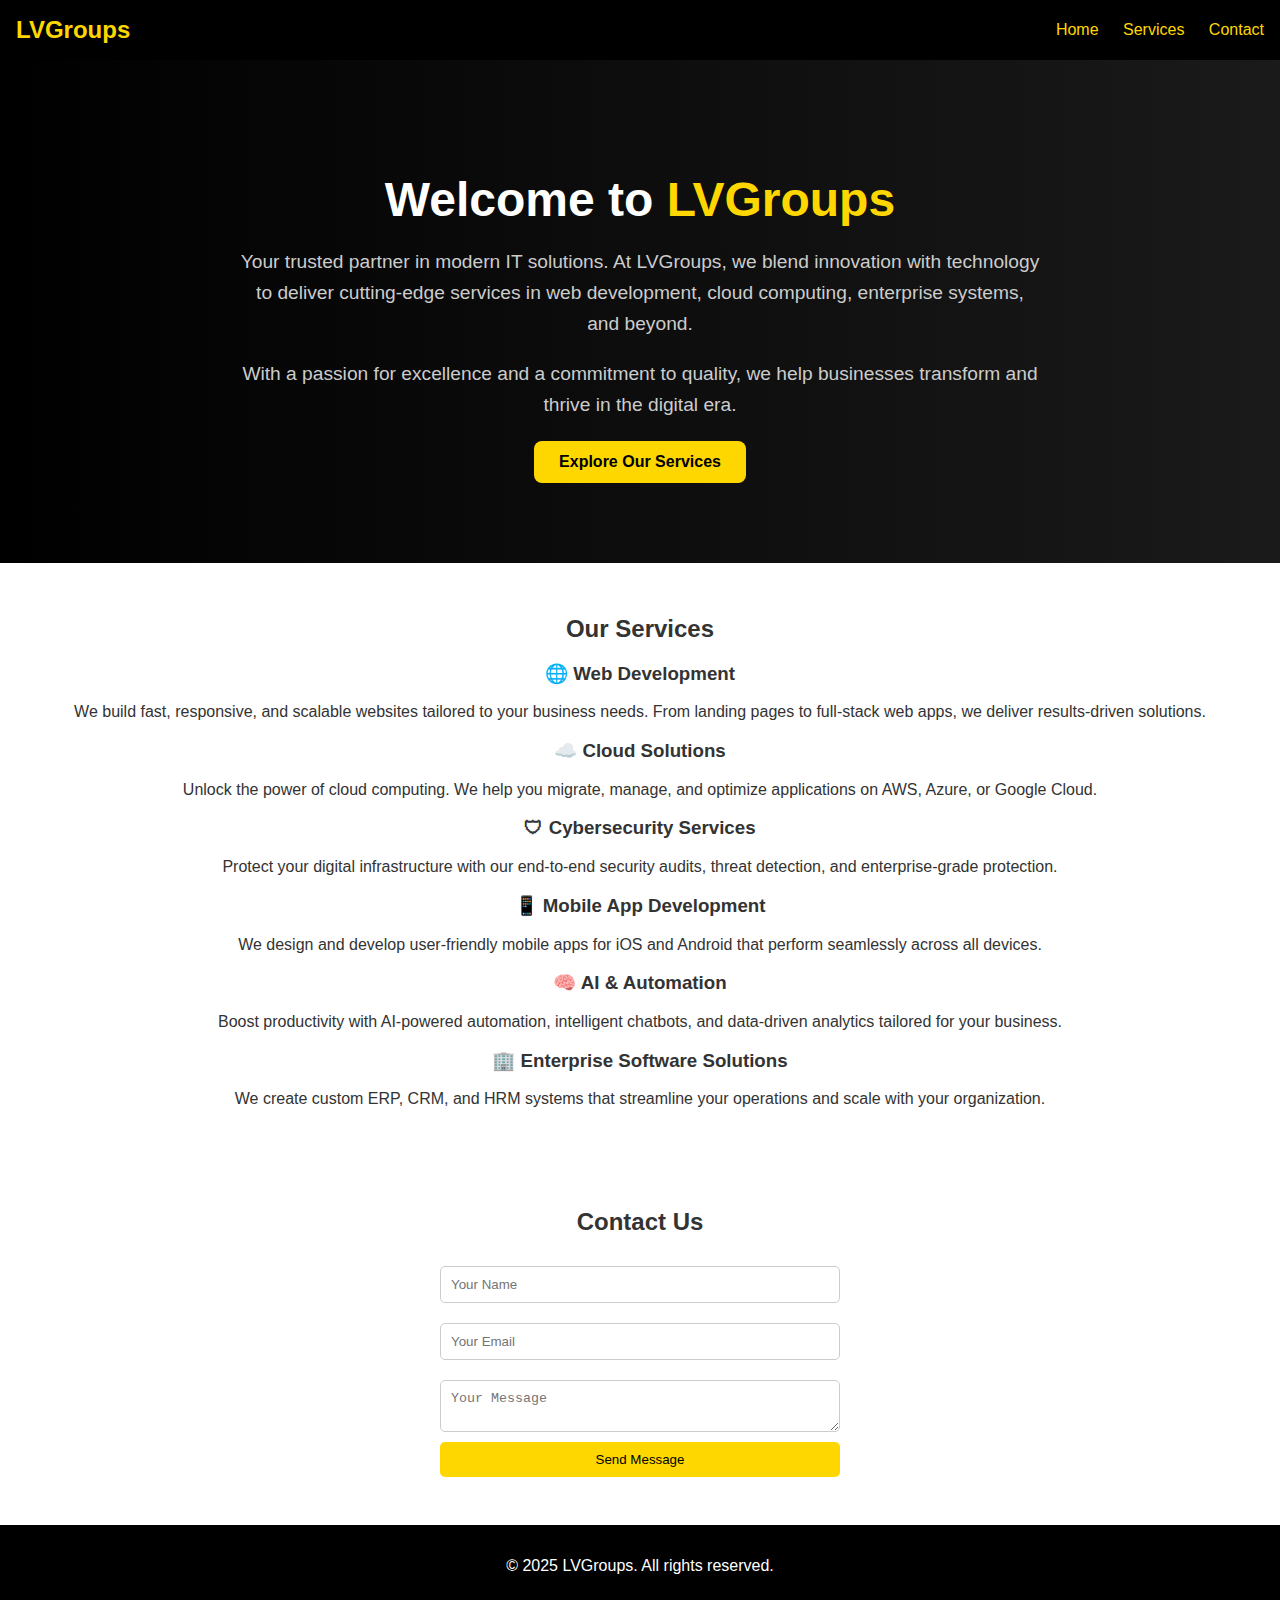
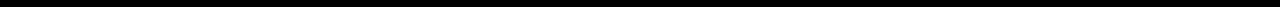
<file: LVGroupss/index.html>
<!DOCTYPE html>
<html lang="en">

<head>
    <meta charset="UTF-8">
    <meta name="viewport" content="width=device-width, initial-scale=1.0">
    <title>LVGroups | IT Solutions</title>
    <link rel="stylesheet" href="style.css">
</head>

<body>
    <header>
        <div class="logo">LVGroups</div>
        <nav>
            <a href="#home">Home</a>
            <a href="#services">Services</a>
            <a href="#contact">Contact</a>
        </nav>
    </header>

    <section id="home" class="home-section">
        <div class="home-content">
            <h1>Welcome to <span class="highlight">LVGroups</span></h1>
            <p>Your trusted partner in modern IT solutions.
                At LVGroups, we blend innovation with technology to deliver cutting-edge services in web development,
                cloud computing, enterprise systems, and beyond.</p>
            <p>With a passion for excellence and a commitment to quality, we help businesses transform and thrive in the
                digital era.</p>
            <a href="#services" class="cta-button">Explore Our Services</a>
        </div>
    </section>

    <section id="services">
        <h2>Our Services</h2>
        <div class="service-container">

            <div class="service-card">
                <h3>🌐 Web Development</h3>
                <p>We build fast, responsive, and scalable websites tailored to your business needs. From landing
                    pages to full-stack web apps, we deliver results-driven solutions.</p>
            </div>

            <div class="service-card">
                <h3>☁️ Cloud Solutions</h3>
                <p>Unlock the power of cloud computing. We help you migrate, manage, and optimize applications on
                    AWS, Azure, or Google Cloud.</p>
            </div>

            <div class="service-card">
                <h3>🛡 Cybersecurity Services</h3>
                <p>Protect your digital infrastructure with our end-to-end security audits, threat detection, and
                    enterprise-grade protection.</p>
            </div>

            <div class="service-card">
                <h3>📱 Mobile App Development</h3>
                <p>We design and develop user-friendly mobile apps for iOS and Android that perform seamlessly
                    across all devices.</p>
            </div>

            <div class="service-card">
                <h3>🧠 AI & Automation</h3>
                <p>Boost productivity with AI-powered automation, intelligent chatbots, and data-driven analytics
                    tailored for your business.</p>
            </div>

            <div class="service-card">
                <h3>🏢 Enterprise Software Solutions</h3>
                <p>We create custom ERP, CRM, and HRM systems that streamline your operations and scale with your
                    organization.</p>
            </div>

        </div>
    </section>
    <section id="contact">
        <h2>Contact Us</h2>
        <form id="contactForm">
            <input type="text" id="name" placeholder="Your Name" required>
            <input type="email" id="email" placeholder="Your Email" required>
            <textarea id="message" placeholder="Your Message" required></textarea>
            <button type="submit">Send Message</button>
        </form>
        <p id="formMsg"></p>
    </section>

    <footer>
        <p>&copy; 2025 LVGroups. All rights reserved.</p>
    </footer>

    <script src="script.js"></script>
</body>

</html>
</file>
<file: LVGroupss/style.css>
body {
    font-family: Arial, sans-serif;
    margin: 0;
    background: #fff;
    color: #333;
}

header {
    background: #000;
    color: gold;
    padding: 1em;
    display: flex;
    justify-content: space-between;
    align-items: center;
}

.logo {
    font-size: 1.5em;
    font-weight: bold;
}

nav a {
    color: gold;
    margin-left: 20px;
    text-decoration: none;
}

section {
    padding: 2em;
    text-align: center;
}

form {
    max-width: 400px;
    margin: auto;
    display: flex;
    flex-direction: column;
}

input,
textarea {
    padding: 10px;
    margin: 10px 0;
    border: 1px solid #ccc;
    border-radius: 5px;
}

button {
    background: gold;
    color: #000;
    padding: 10px;
    border: none;
    border-radius: 5px;
    cursor: pointer;
}

button:hover {
    background: #d4af37;
}

footer {
    background: #000;
    color: white;
    text-align: center;
    padding: 1em 0;
}

.home-section {
    background: linear-gradient(to right, #000000, #1a1a1a);
    color: white;
    padding: 80px 20px;
    text-align: center;
}

.home-content {
    max-width: 800px;
    margin: auto;
}

.home-content h1 {
    font-size: 3em;
    margin-bottom: 20px;
}

.highlight {
    color: gold;
}

.home-content p {
    font-size: 1.2em;
    line-height: 1.6;
    margin-bottom: 20px;
    color: #ccc;
}

.cta-button {
    display: inline-block;
    background-color: gold;
    color: black;
    padding: 12px 25px;
    border-radius: 8px;
    font-weight: bold;
    text-decoration: none;
    transition: background 0.3s ease;
}

.cta-button:hover {
    background-color: #d4af37;
}
</file>
